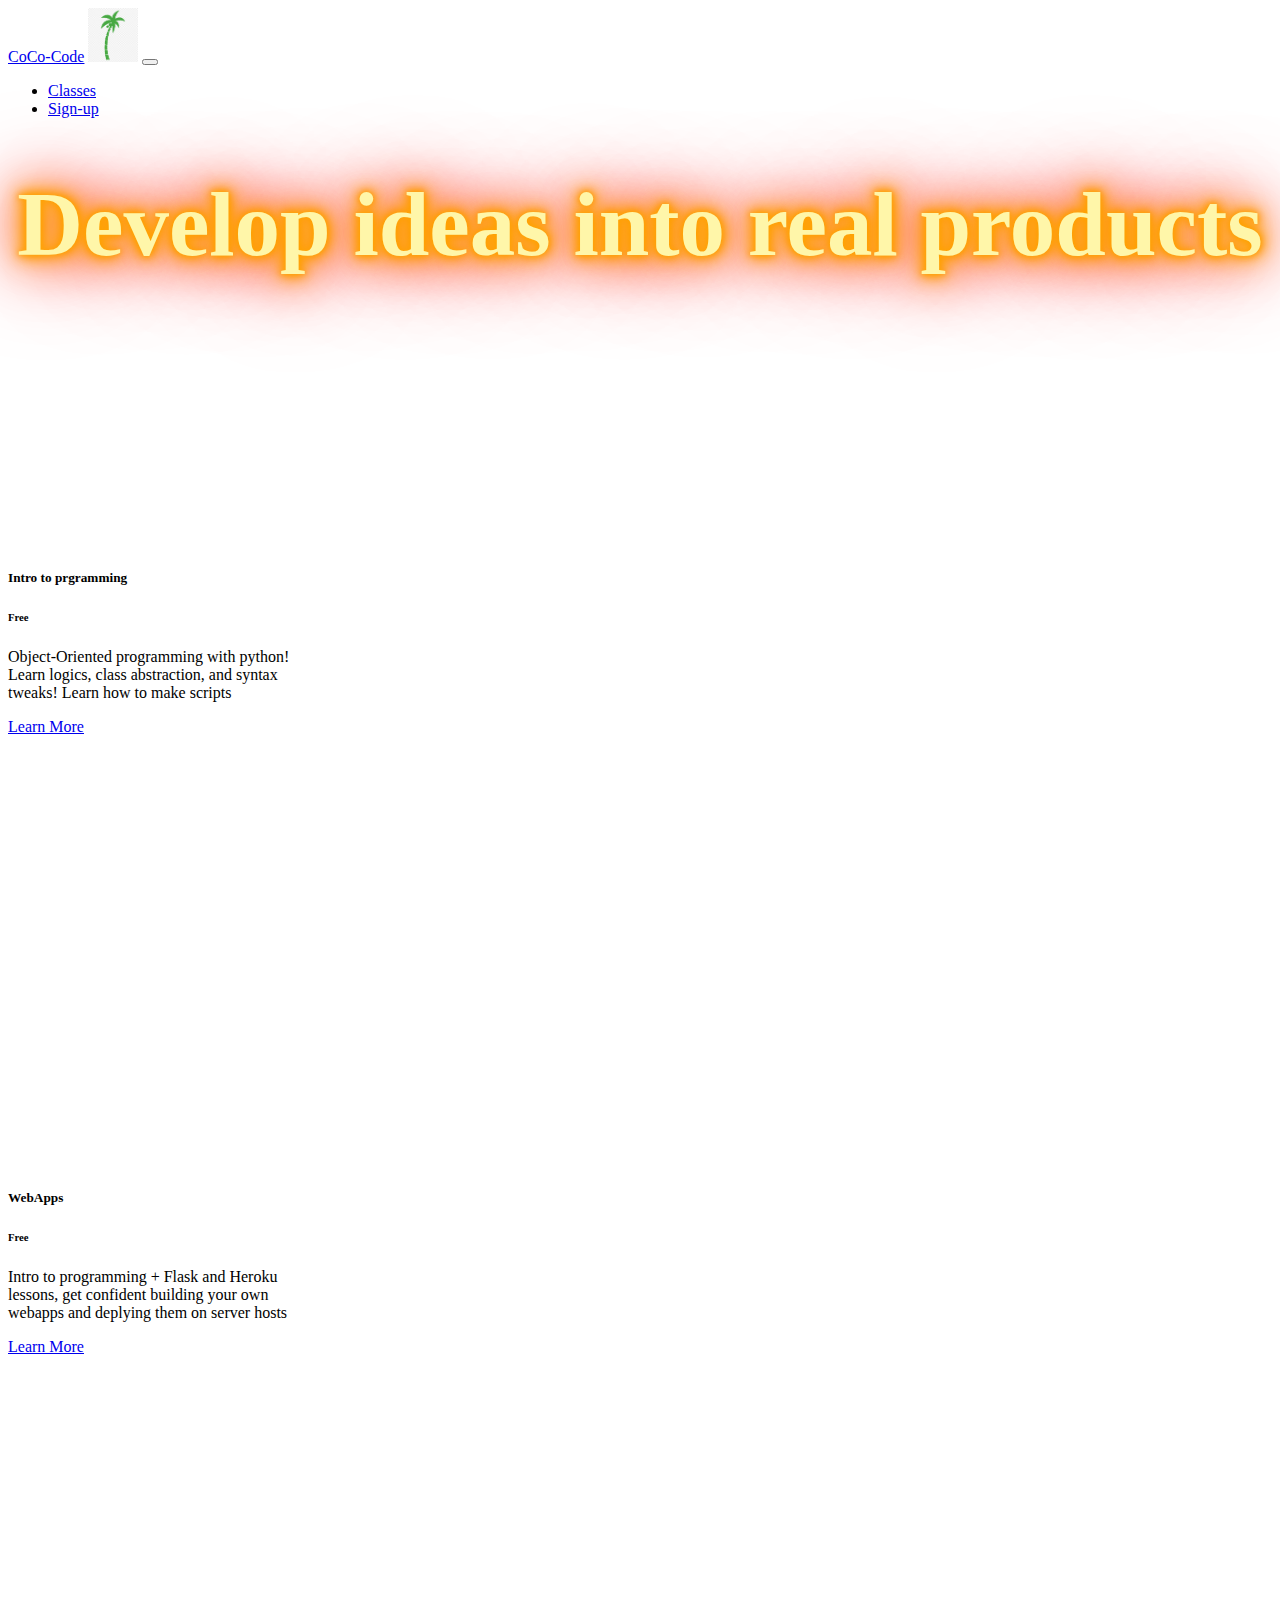
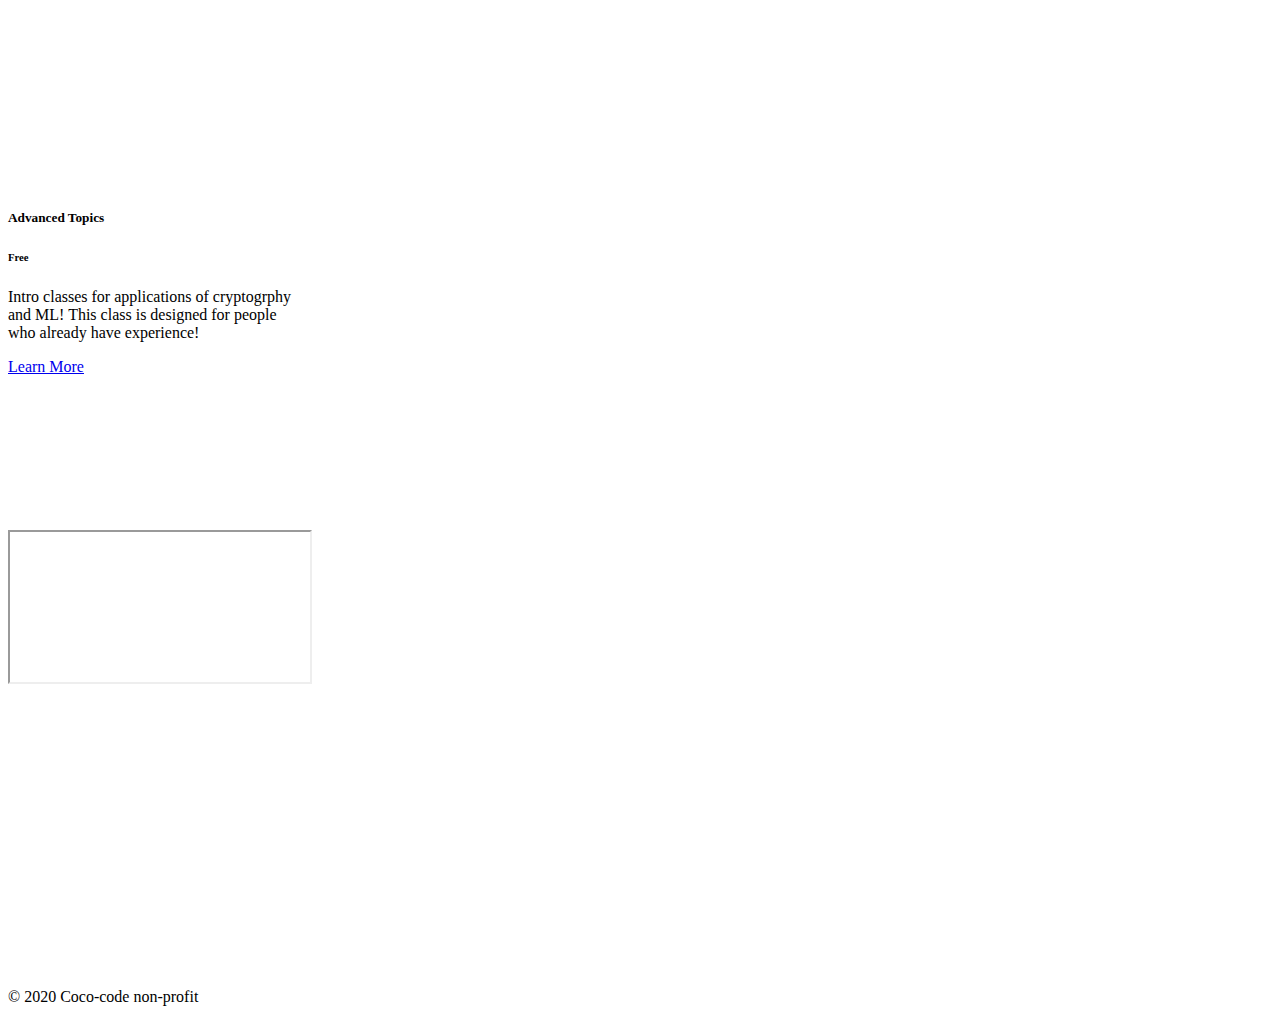
<file: classes.html>
<!DOCTYPE html>
<html lang="en">
<head>
    <meta charset="UTF-8">
    <meta name="viewport" content="width=device-width, initial-scale=1.0">
    <meta http-equiv="X-UA-Compatible" content="ie=edge">
    <title>COCO</title>
    <link href="https://cdn.jsdelivr.net/npm/bootstrap@5.0.0-beta1/dist/css/bootstrap.min.css" rel="stylesheet" integrity="sha384-giJF6kkoqNQ00vy+HMDP7azOuL0xtbfIcaT9wjKHr8RbDVddVHyTfAAsrekwKmP1" crossorigin="anonymous">
    <!-- BOOTSTRAP THEME -->
    <link rel="stylesheet" href="https://bootswatch.com/4/minty/bootstrap.min.css">

  <!-- CUSTOM STYLES -->
    <link rel="stylesheet" href="styles.css">

</head>
<body>

  <!-- NAVBAR -->
  <nav class="navbar navbar-expand-lg navbar-light bg-light">
    <div class="container-fluid">
      <a class="navbar-brand" href="./index.html">CoCo-Code</a>
      <img src="[data-uri]" alt="" width="50" height="54" class="d-inline-block align-top">
      <button class="navbar-toggler" type="button" data-bs-toggle="collapse" data-bs-target="#navbarNav" aria-controls="navbarNav" aria-expanded="false" aria-label="Toggle navigation">
        <span class="navbar-toggler-icon"></span>
      </button>
      <div class="collapse navbar-collapse" id="navbarNav">
        <ul class="navbar-nav">
          <li class="nav-item">
            <a class="nav-link active" aria-current="page" href="./classes.html">Classes</a>
          </li>
          <li class="nav-item">
            <a class="nav-link" href="./signup.html">Sign-up</a>
          </li>
        </ul>
      </div>
    </div>
   </nav>
   <h1>Develop ideas into real products</h1>
  <!-- BENEFITS -->
  <div class="container mb-1 mt-1">
    <div class="row">
      <div class="col-lg-4">
         <div class="card"">
        <div class="card-body">
            <h5 class="card-title">Intro to prgramming</h5>
            <h6 class="card-subtitle mb-2 text-muted">Free</h6>
            <p class="card-text">Object-Oriented programming with python! Learn logics, class abstraction, and syntax tweaks! Learn how to make scripts</p>
            <a href="#" class="btn btn-primary">Learn More</a>
        </div>
        </div>
      </div>
      <div class="col-lg-4">
         <div class="card" style="width: 18rem;">
        <div class="card-body">
            <h5 class="card-title">WebApps</h5>
            <h6 class="card-subtitle mb-2 text-muted">Free</h6>
            <p class="card-text">Intro to programming + Flask and Heroku lessons, get confident building your own webapps and deplying them on server hosts</p>
            <a href="#" class="btn btn-primary">Learn More</a>
        </div>
        </div>
      </div>
      <div class="col-lg-4">
         <div class="card" style="width: 18rem;">
        <div class="card-body">
            <h5 class="card-title">Advanced Topics</h5>
            <h6 class="card-subtitle mb-2 text-muted">Free</h6>
            <p class="card-text">Intro classes for applications of cryptogrphy and ML! This class is designed for people who already have experience!</p>
            <a href="#" class="btn btn-primary">Learn More</a>
        </div>
        </div>
      </div>
    </div>
  </div>
    <div class="embed-responsive embed-responsive-16by9">
      <iframe class="embed-responsive-item" src="https://www.youtube.com/embed/watch?v=Tzl0ELY_TiM" allowfullscreen></iframe>
    </div>



  <!--Footer -->
  <div class="bg-secondary p-5 text-white">
    &copy; 2020 Coco-code non-profit
  </div>
  <script src="https://cdn.jsdelivr.net/npm/bootstrap@5.0.0-beta1/dist/js/bootstrap.bundle.min.js" integrity="sha384-ygbV9kiqUc6oa4msXn9868pTtWMgiQaeYH7/t7LECLbyPA2x65Kgf80OJFdroafW" crossorigin="anonymous"></script>

</body>
</html>
</file>
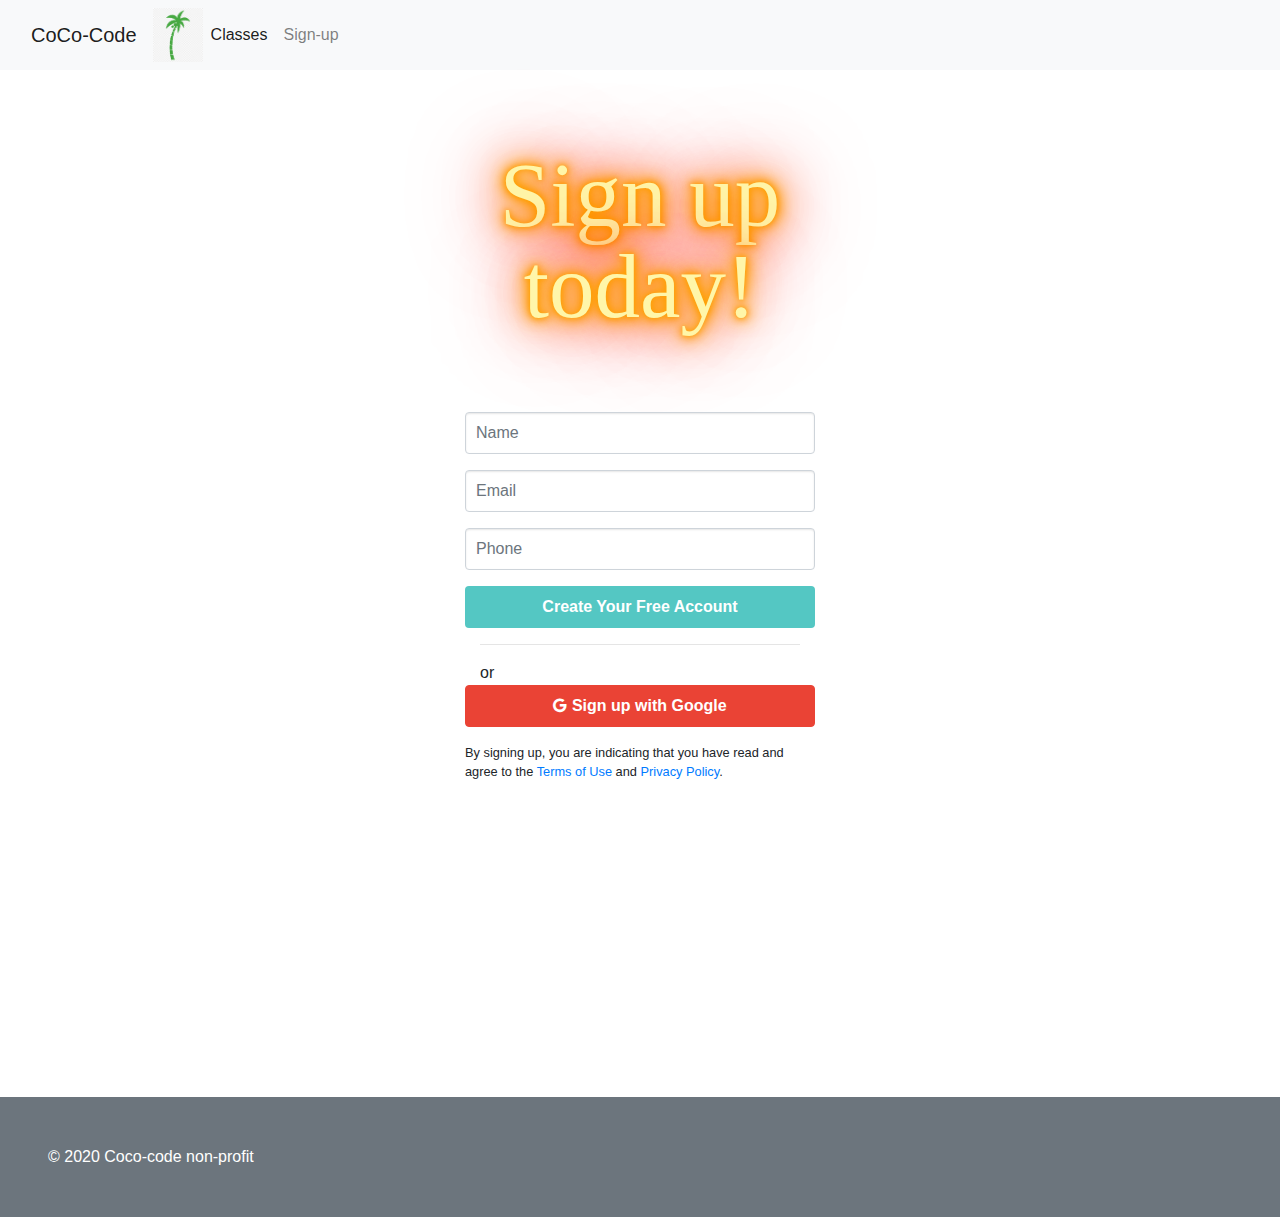
<file: signup.html>
<!DOCTYPE html>
<html lang="en">
<head>
    <meta charset="UTF-8">
    <meta name="viewport" content="width=device-width, initial-scale=1.0">
    <meta http-equiv="X-UA-Compatible" content="ie=edge">
    <title>COCO</title>
    <link href="https://stackpath.bootstrapcdn.com/font-awesome/4.7.0/css/font-awesome.min.css" rel="stylesheet">
    <link href="//maxcdn.bootstrapcdn.com/bootstrap/4.1.1/css/bootstrap.min.css" rel="stylesheet" id="bootstrap-css">
    <script src="//maxcdn.bootstrapcdn.com/bootstrap/4.1.1/js/bootstrap.min.js"></script>
    <script src="//cdnjs.cloudflare.com/ajax/libs/jquery/3.2.1/jquery.min.js"></script>
    <!-- BOOTSTRAP THEME -->
    <link rel="stylesheet" href="https://bootswatch.com/4/minty/bootstrap.min.css">

      <!-- CUSTOM STYLES -->
    <link rel="stylesheet" href="styles.css">
</head>
<body>
    <nav class="navbar navbar-expand-lg navbar-light bg-light">
      <div class="container-fluid">
        <a class="navbar-brand" href="./index.html">CoCo-Code</a>
        <img src="[data-uri]" alt="" width="50" height="54" class="d-inline-block align-top">
        <button class="navbar-toggler" type="button" data-bs-toggle="collapse" data-bs-target="#navbarNav" aria-controls="navbarNav" aria-expanded="false" aria-label="Toggle navigation">
          <span class="navbar-toggler-icon"></span>
        </button>
        <div class="collapse navbar-collapse" id="navbarNav">
          <ul class="navbar-nav">
            <li class="nav-item">
              <a class="nav-link active" aria-current="page" href="./classes.html">Classes</a>
            </li>
            <li class="nav-item">
              <a class="nav-link" href="./signup.html">Sign-up</a>
            </li>
          </ul>
        </div>
      </div>
     </nav>
    <body>
       <div class="container">
          <div class="col-md-6 mx-auto text-center">
             <div class="header-title">
                <h1 class="wv-heading--title">
                   Sign up today!
                </h1>
             </div>
          </div>
          <div class="row">
             <div class="col-md-4 mx-auto">
                <div class="myform form ">
                   <form action="" method="post" name="login">
                      <div class="form-group">
                         <input type="text" name="name"  class="form-control my-input" id="name" placeholder="Name">
                      </div>
                      <div class="form-group">
                         <input type="email" name="email"  class="form-control my-input" id="email" placeholder="Email">
                      </div>
                      <div class="form-group">
                         <input type="number" min="0" name="phone" id="phone"  class="form-control my-input" placeholder="Phone">
                      </div>
                      <div class="text-center ">
                         <button type="submit" class=" btn btn-block send-button tx-tfm">Create Your Free Account</button>
                      </div>
                      <div class="col-md-12 ">
                         <div class="login-or">
                            <hr class="hr-or">
                            <span class="span-or">or</span>
                         </div>
                      </div>
                      <div class="form-group">
                         <a class="btn btn-block g-button" href="#">
                         <i class="fa fa-google"></i> Sign up with Google
                         </a>
                      </div>
                      <p class="small mt-3">By signing up, you are indicating that you have read and agree to the <a href="#" class="ps-hero__content__link">Terms of Use</a> and <a href="#">Privacy Policy</a>.
                      </p>
                   </form>
                </div>
             </div>
          </div>
       </div>
       <!--Footer -->
       <div class="bg-secondary p-5 text-white">
         &copy; 2020 Coco-code non-profit
       </div>
    </body>

</body>
</html>
</file>
<file: styles.css>
body {
  background: url('https://images.unsplash.com/photo-1546900703-cf06143d1239?ixid=MXwxMjA3fDB8MHxwaG90by1wYWdlfHx8fGVufDB8fHw%3D&ixlib=rb-1.2.1&auto=format&fit=crop&w=2791&q=80') no-repeat center center fixed;
  -webkit-background-size: cover;
  -moz-background-size: cover;
  background-size: cover;
  -o-background-size: cover;
}
.card{
    margin-top: 300px;
    height: 20rem;
    width: 20rem;
    min-height: 100px;

}
.bg-secondary{

    margin-top: 300px;
}

h1 {
  font-size: calc(10px + 9vh);
  line-height: calc(10px + 9vh);
/*   text-shadow: 0 0 5px #f562ff, 0 0 15px #f562ff, 0 0 25px #f562ff,
    0 0 20px #f562ff, 0 0 30px #890092, 0 0 80px #890092, 0 0 80px #890092;
  color: #fccaff; */
  text-shadow: 0 0 5px #ffa500, 0 0 15px #ffa500, 0 0 20px #ffa500, 0 0 40px #ffa500, 0 0 60px #ff0000, 0 0 10px #ff8d00, 0 0 98px #ff0000;
    color: #fff6a9;
  font-family: "Sacramento", cursive;
  text-align: center;
  animation: blink 2s infinite;
  -webkit-animation: blink 5s infinite;
}


@-webkit-keyframes blink {
  20%,
  24%,
  55% {
    color: #111;
    text-shadow: none;
  }

  0%,
  19%,
  21%,
  23%,
  25%,
  54%,
  56%,
  100% {
/*     color: #fccaff;
    text-shadow: 0 0 5px #f562ff, 0 0 15px #f562ff, 0 0 25px #f562ff,
      0 0 20px #f562ff, 0 0 30px #890092, 0 0 80px #890092, 0 0 80px #890092; */
  text-shadow: 0 0 5px #ffa500, 0 0 15px #ffa500, 0 0 20px #ffa500, 0 0 40px #ffa500, 0 0 60px #ff0000, 0 0 10px #ff8d00, 0 0 98px #ff0000;
    color: #fff6a9;
  }
}

@keyframes blink {
  20%,
  24%,
  55% {
    color: #111;
    text-shadow: none;
  }

  0%,
  19%,
  21%,
  23%,
  25%,
  54%,
  56%,
  100% {
/*     color: #fccaff;
    text-shadow: 0 0 5px #f562ff, 0 0 15px #f562ff, 0 0 25px #f562ff,
      0 0 20px #f562ff, 0 0 30px #890092, 0 0 80px #890092, 0 0 80px #890092; */
  text-shadow: 0 0 5px #ffa500, 0 0 15px #ffa500, 0 0 20px #ffa500, 0 0 40px #ffa500, 0 0 60px #ff0000, 0 0 10px #ff8d00, 0 0 98px #ff0000;
    color: #fff6a9;
  }
}
.send-button{
background: #54C7C3;
width:100%;
font-weight: 600;
color:#fff;
padding: 8px 25px;
}
input[type=number]::-webkit-inner-spin-button,
input[type=number]::-webkit-outer-spin-button {
  -webkit-appearance: none;
  margin: 0;
}
.g-button{
color: #fff !important;
border: 1px solid #EA4335;
background: #ea4335 !important;
width:100%;
font-weight: 600;
color:#fff;
padding: 8px 25px;
}
.my-input{
box-shadow: inset 0 1px 2px rgba(0, 0, 0, 0.1);
cursor: text;
padding: 8px 10px;
transition: border .1s linear;
}
.header-title{
margin: 5rem 0;
}
h1{
</file>
